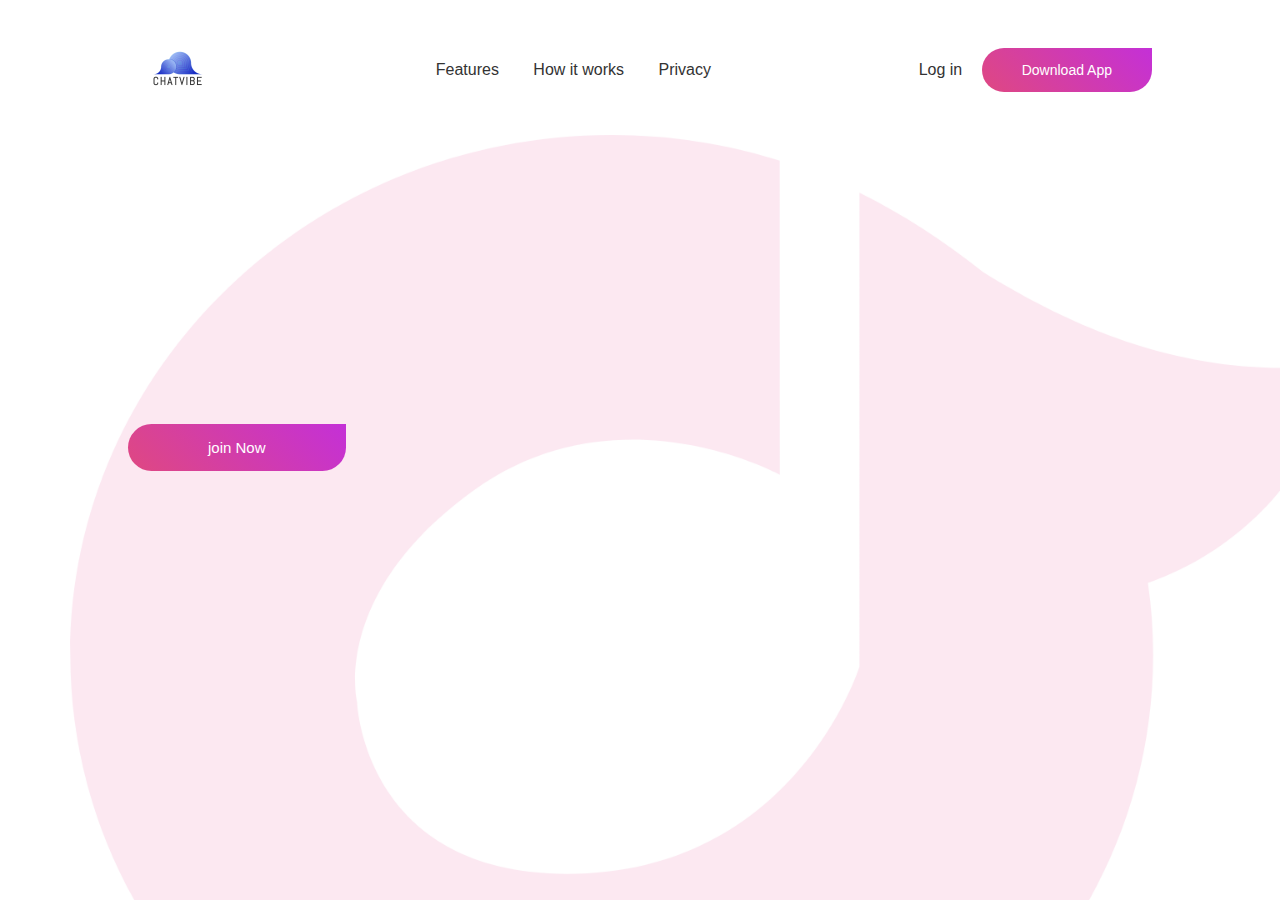
<file: python prgm/index.html>
<!DOCTYPE html>
<html>
<head>
    <meta name="viewport" content="width=device-width,initial-scale=1.0">
    <title>Animeated Website Design - Easy Tutorials</title>
    <link rel="stylesheet" href="style.css">
</head>
<body>
     <div class="hero">
        <nav>
            <img src= "chat_logo.png" class="logo">
    <ul>
        <li><a href="#">Features</a> </li>
        <li><a href="#">How it works</a></li>
        <li><a href="#">Privacy</a></li>
    </ul>
    <div>
          <a href="#" class="login-btn">Log in</a>
          <a href="#" class="btn">Download App</a>
         </div>
        </nav>
        <div class="content">
            <h1 class="anim">Make<br>New Friends</h1>
             <p class="anim" >chatvibe is a reliable and secured friendship app for every users where safety is always a priority.Now let's explore all it's amazing Features.</p>
             <br>
             <a href="#" class="btn">join Now</a>
            </div>  
            <img src="pic.png" class="feature-img anim">
    </div>
</body>
</html>
</file>
<file: python prgm/style.css>
*{
    margin: 0;
    padding:0;
    box-sizing: border-box;
    font-family:'poppins',sans-serif;
}
.hero{
    width: 100%;
    min-height: 100vh;
    background-image: url(back-image.png);
    background-position: center;
    background-size: cover;
    padding: 10px 10%;
    overflow: hidden;
    position: relative;

}
.img{
    height:100px;
    width: 150px;
}
nav{
    padding: 10px 0;
    display: flex;
    align-items: center;
    justify-content: space-between;
}
.logo{
    width: 100px;
    }
nav ul li{
    display: inline-block;
    list-style: none;
    margin:10px 15px ;
}
nav ul li a{
    text-decoration: none;
    color: #333;
    font-weight: 400;
}
.login-btn{
    text-decoration: none;
    color: #333;
    margin-right: 15px;
    font-weight: 400;
}
.btn{
    display: inline-block;
    text-decoration:none ;
    padding:14px 40px ;
    color: #fff;
    background-image: linear-gradient(45deg,#df4881,#c430d7);
    font-size: 14px;
    border-radius: 30px;
    border-top-right-radius: 0;
    transition:0.5s;
}
.content{
    margin-top: 10%;
    max-width: 600px;
}
.content h1{
    font-size: 60px;
    color:#222 ;
}
.content p{
    margin: 10px 0 30 px;
    color: #333;
}
.content .btn{
    padding: 15px 80px ;
    font-size: 15px;
    animation-delay: 0.5s;
}
.btn.hover{
    border-top-right-radius: 30px ;
    animation-delay: 1s;
}
.feature-img{
    width: 530px;
    position: absolute;
    bottom: 0;
    right: 10%;
}
.feature-img.anim{
    animation-delay: 1.5s;
}
.anim{
    opacity: 0;
    transform:translateY(30px) ;
    animation: moveup 0.5s linear forwards;
}
@keyframes moveup{
    100%{
        opacity: 1;
        transform: translateY(0px) ;

    }
}
</file>
